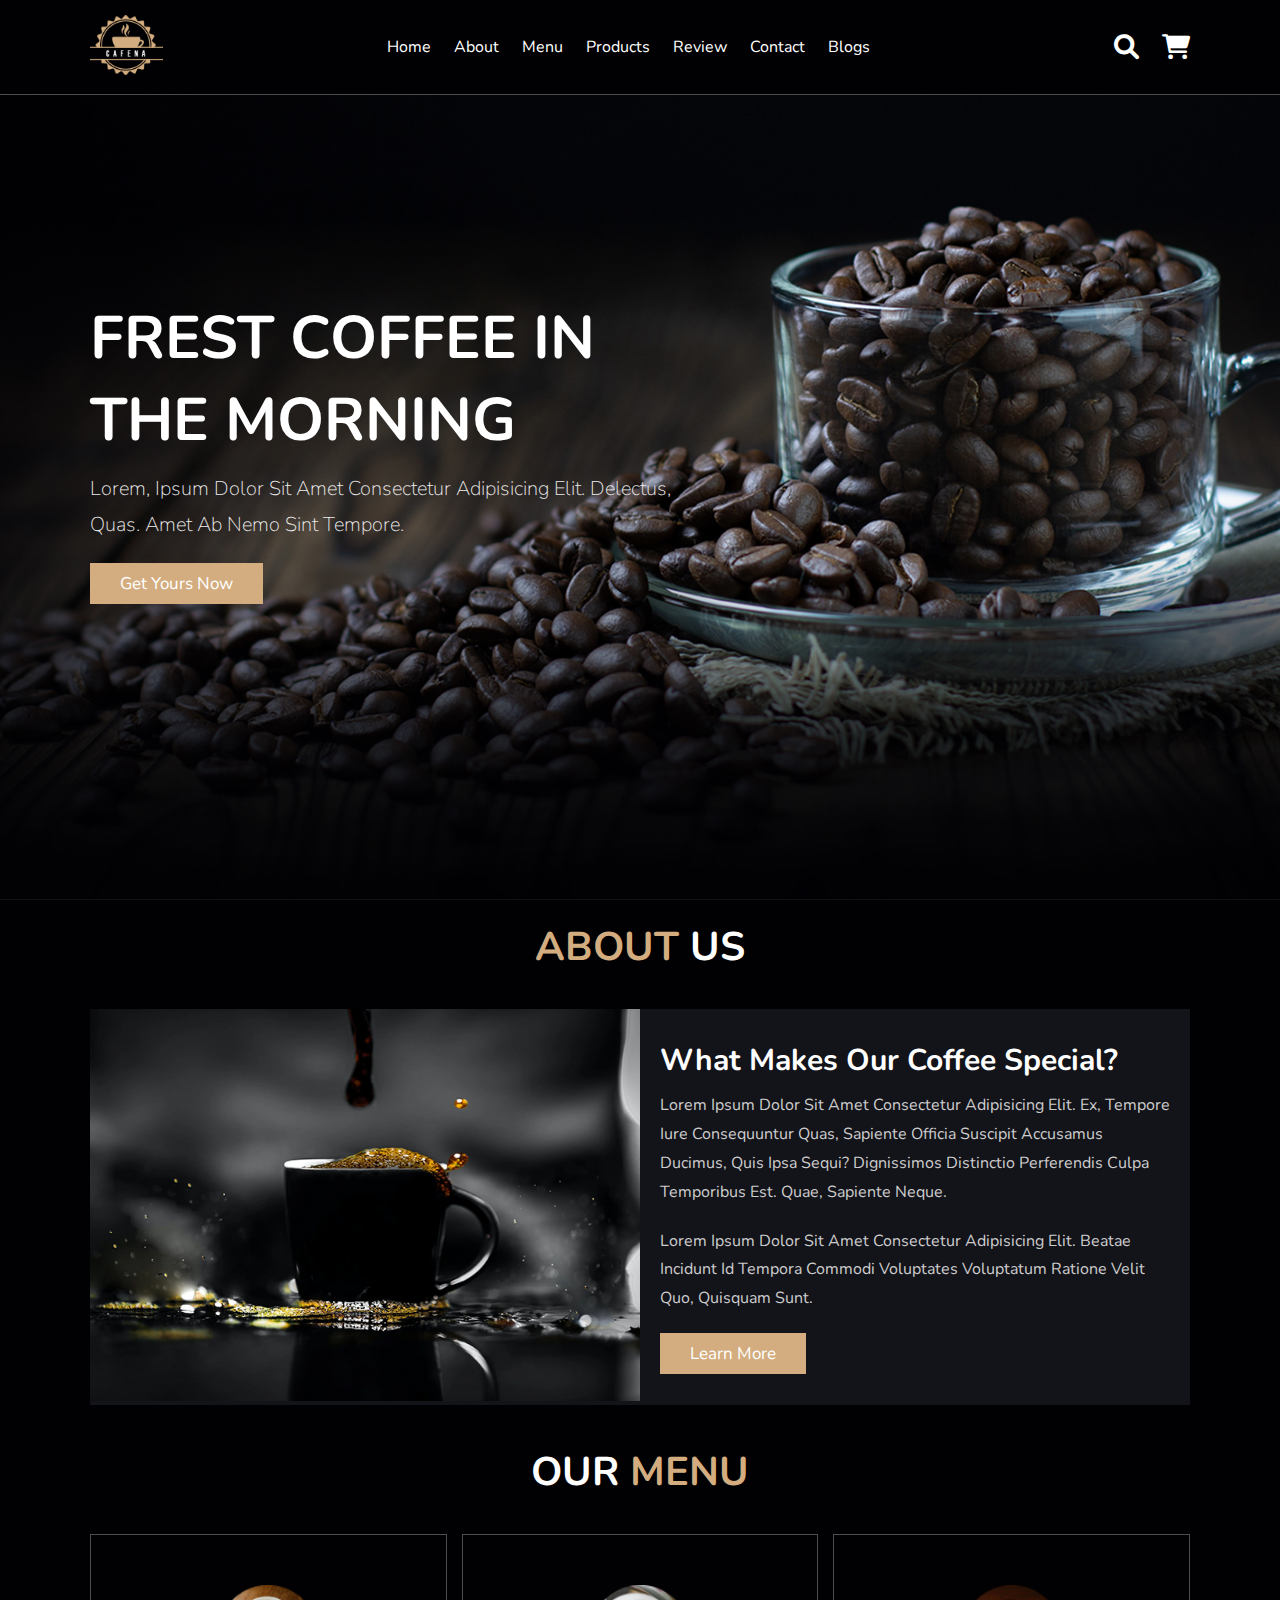
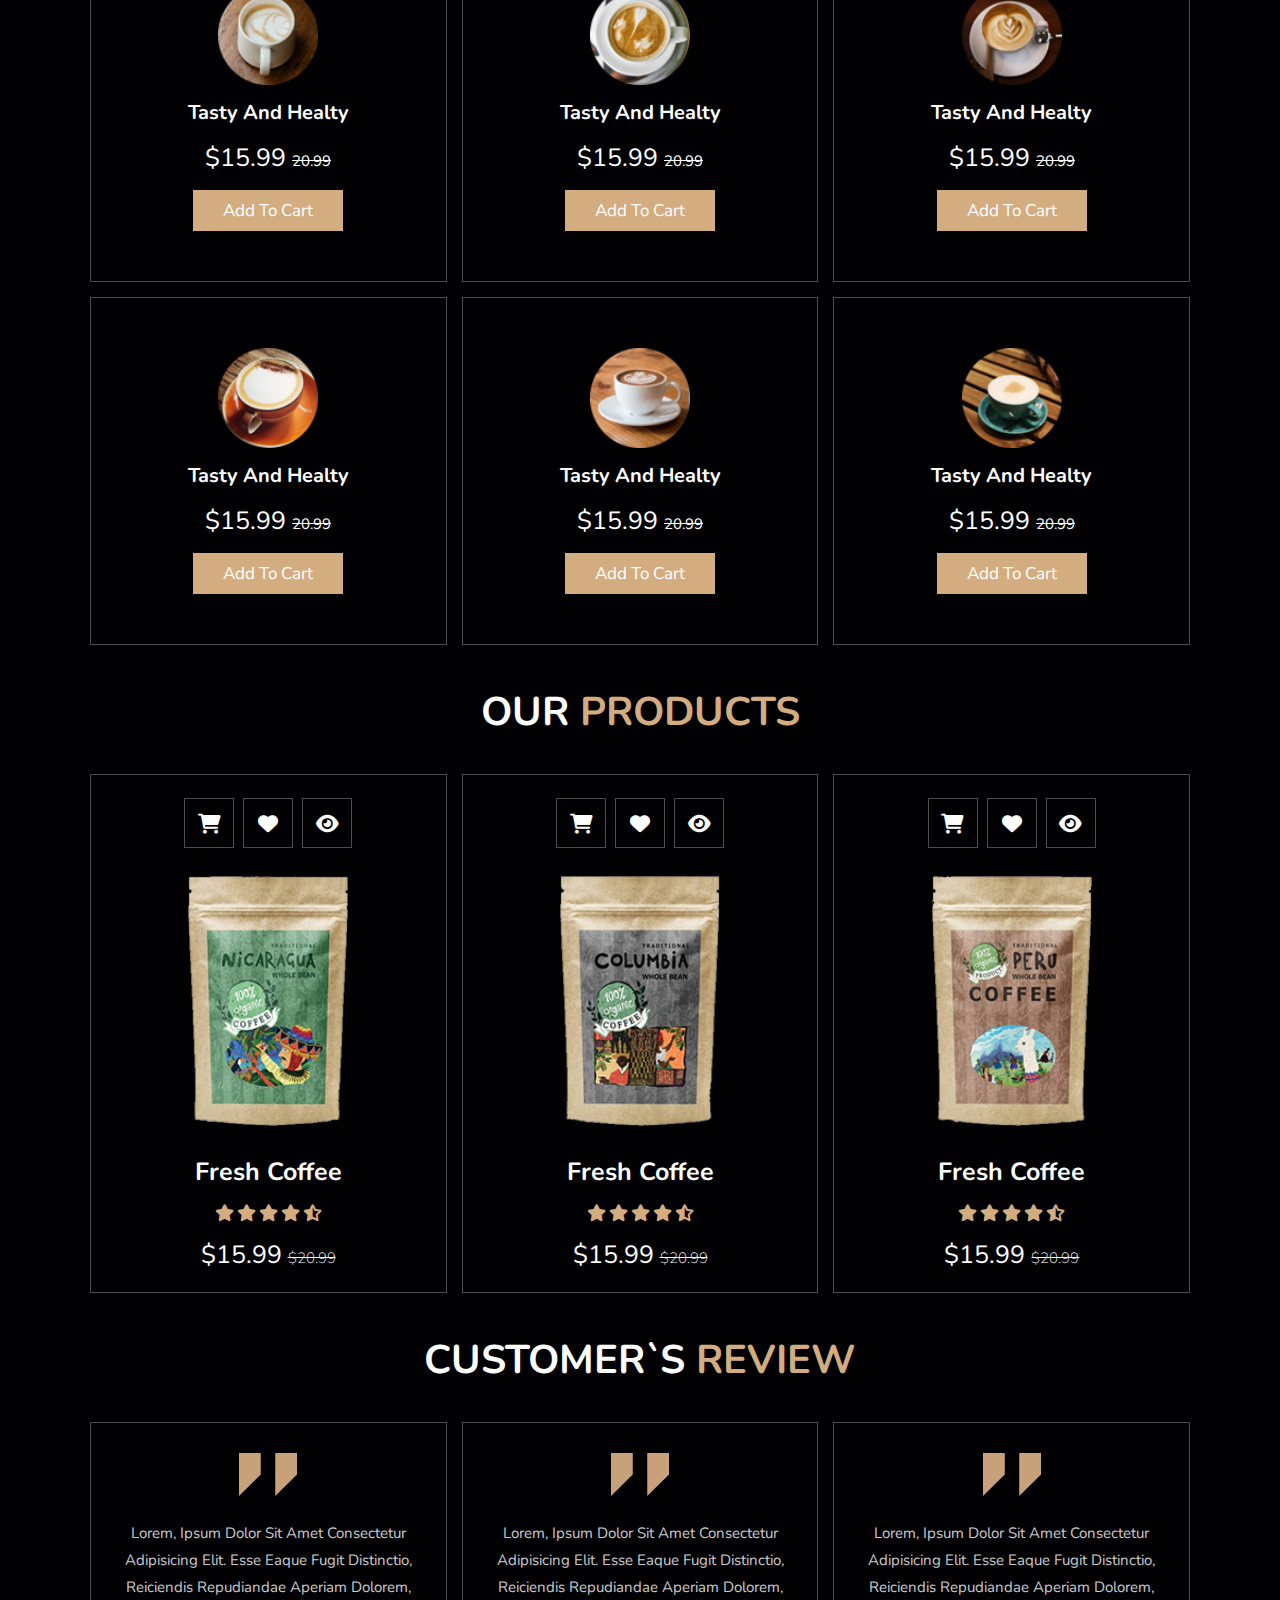
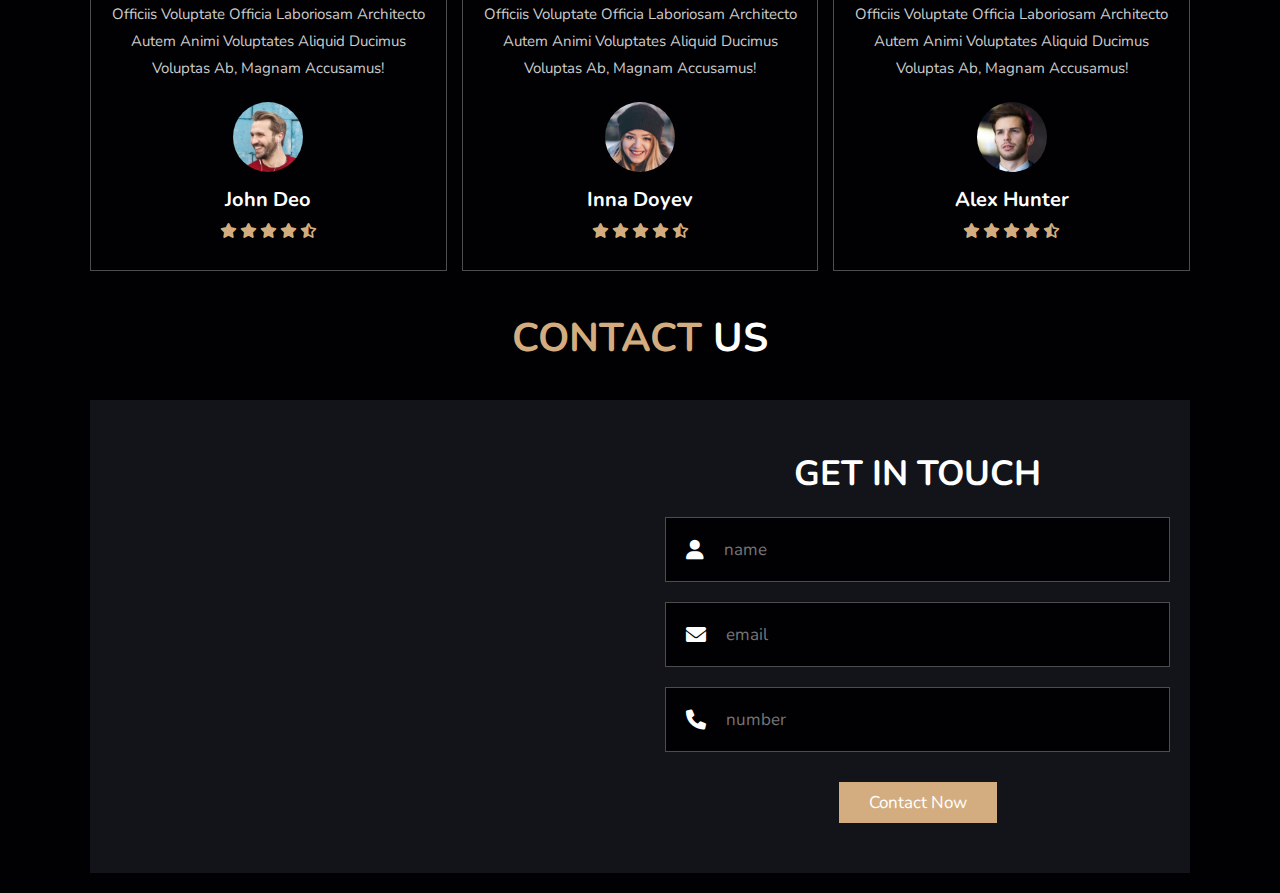
<file: Coffee Website/index.html>
<!DOCTYPE html>
<html lang="en">
  <head>
    <meta charset="UTF-8" />
    <meta http-equiv="X-UA-Compatible" content="IE=edge" />
    <meta name="viewport" content="width=device-width, initial-scale=1.0" />
    <title>Complate Responsive Coffee shop website desing</title>
    <!-- font awesome cdn link -->
    <link
      rel="stylesheet"
      href="https://cdnjs.cloudflare.com/ajax/libs/font-awesome/6.0.0-beta2/css/all.min.css"
    />
    <!-- custom css file link -->
    <link rel="stylesheet" href="css/style.css" />
  </head>
  <body>
    <!-- header section starts -->
    <header class="header"> 
      <a href="#" class="logo">
        <img src="images/logo.png" alt="" />
      </a>

      <nav class="navbar">
        <a href="#home">home</a>
        <a href="#about">about</a>
        <a href="#menu">menu</a>
        <a href="#products">products</a>
        <a href="#review">review</a>
        <a href="#contact">contact</a>
        <a href="#blogs">blogs</a>
      </nav>

      <div class="icons">
        <div class="fas fa-search" id="search-btn"></div>
        <div class="fas fa-shopping-cart" id="cart-btn"></div>
        <div class="fas fa-bars" id="menu-btn"></div>
      </div>

      <div class="search-form">
        <input type="search" id="search-box" placeholder="search here..." />
        <label for="search-box" class="fas fa-search"></label>
      </div>

      <div class="cart-items-container">
        <div class="cart-item">
          <span class="fas fa-times"></span>
          <img src="images/cart-item-1.png" alt="" />
          <div class="content">
            <h3>cart item 01</h3>
            <div class="piece">15.99/-</div>
          </div>
        </div>
        <div class="cart-item">
          <span class="fas fa-times"></span>
          <img src="images/cart-item-2.png" alt="" />
          <div class="content">
            <h3>cart item 02</h3>
            <div class="piece">15.99/-</div>
          </div>
        </div>
        <div class="cart-item">
          <span class="fas fa-times"></span>
          <img src="images/cart-item-3.png" alt="" />
          <div class="content">
            <h3>cart item 04</h3>
            <div class="piece">15.99/-</div>
          </div>
        </div>
        <div class="cart-item">
          <span class="fas fa-times"></span>
          <img src="images/cart-item-4.png" alt="" />
          <div class="content">
            <h3>cart item 04</h3>
            <div class="piece">15.99/-</div>
          </div>
        </div>
        <a href="#" class="btn">checkout now </a>
      </div>
    </header>

    <!-- header section ends -->

    <!-- home section starts -->
    <section class="home" id="home">
      <div class="content">
        <h3>frest coffee in the morning</h3>
        <p>
          Lorem, ipsum dolor sit amet consectetur adipisicing elit. Delectus,
          quas. Amet ab nemo sint tempore.
        </p>
        <a href="#" class="btn">get yours now</a>
      </div>
    </section>
    <!-- home section ends -->

    <!-- about section starts -->

    <section class="about" id="about">
      <h1 class="heading"><span>about</span> us</h1>

      <div class="row">
        <div class="image">
          <img src="images/about-img.jpeg" alt="" />
        </div>

        <div class="content">
          <h3>what makes our coffee special?</h3>
          <p>
            Lorem ipsum dolor sit amet consectetur adipisicing elit. Ex, tempore
            iure consequuntur quas, sapiente officia suscipit accusamus ducimus,
            quis ipsa sequi? Dignissimos distinctio perferendis culpa temporibus
            est. Quae, sapiente neque.
          </p>
          <p>
            Lorem ipsum dolor sit amet consectetur adipisicing elit. Beatae
            incidunt id tempora commodi voluptates voluptatum ratione velit quo,
            quisquam sunt.
          </p>
          <a href="#" class="btn">learn more</a>
        </div>
      </div>
    </section>

    <!-- about section ends -->

    <!-- menu section starts -->

    <section class="menu" id="menu">
      <h1 class="heading">our <span>menu</span></h1>

      <div class="box-container">
        <div class="box">
          <img src="images/menu-1.png" alt="" />
          <h3>tasty and healty</h3>
          <div class="price">$15.99 <span>20.99</span></div>
          <a href="#" class="btn">add to cart</a>
        </div>

        <div class="box">
          <img src="images/menu-2.png" alt="" />
          <h3>tasty and healty</h3>
          <div class="price">$15.99 <span>20.99</span></div>
          <a href="#" class="btn">add to cart</a>
        </div>

        <div class="box">
          <img src="images/menu-3.png" alt="" />
          <h3>tasty and healty</h3>
          <div class="price">$15.99 <span>20.99</span></div>
          <a href="#" class="btn">add to cart</a>
        </div>

        <div class="box">
          <img src="images/menu-4.png" alt="" />
          <h3>tasty and healty</h3>
          <div class="price">$15.99 <span>20.99</span></div>
          <a href="#" class="btn">add to cart</a>
        </div>

        <div class="box">
          <img src="images/menu-5.png" alt="" />
          <h3>tasty and healty</h3>
          <div class="price">$15.99 <span>20.99</span></div>
          <a href="#" class="btn">add to cart</a>
        </div>

        <div class="box">
          <img src="images/menu-6.png" alt="" />
          <h3>tasty and healty</h3>
          <div class="price">$15.99 <span>20.99</span></div>
          <a href="#" class="btn">add to cart</a>
        </div>
      </div>
    </section>

    <!-- menu section ends -->

    <section class="products" id="products">
      <h1 class="heading">our <span>products</span></h1>

      <div class="box-container">
        <div class="box">
          <div class="icons">
            <a href="#" class="fas fa-shopping-cart"></a>
            <a href="#" class="fas fa-heart"></a>
            <a href="#" class="fas fa-eye"></a>
          </div>
          <div class="image">
            <img src="images/product-1.png" alt="" />
          </div>
          <div class="content">
            <h3>fresh coffee</h3>
            <div class="stars">
              <i class="fas fa-star"></i>
              <i class="fas fa-star"></i>
              <i class="fas fa-star"></i>
              <i class="fas fa-star"></i>
              <i class="fas fa-star-half-alt"></i>
            </div>
            <div class="price">$15.99 <span>$20.99</span></div>
          </div>
        </div>

        <div class="box">
          <div class="icons">
            <a href="#" class="fas fa-shopping-cart"></a>
            <a href="#" class="fas fa-heart"></a>
            <a href="#" class="fas fa-eye"></a>
          </div>
          <div class="image">
            <img src="images/product-2.png" alt="" />
          </div>
          <div class="content">
            <h3>fresh coffee</h3>
            <div class="stars">
              <i class="fas fa-star"></i>
              <i class="fas fa-star"></i>
              <i class="fas fa-star"></i>
              <i class="fas fa-star"></i>
              <i class="fas fa-star-half-alt"></i>
            </div>
            <div class="price">$15.99 <span>$20.99</span></div>
          </div>
        </div>

        <div class="box">
          <div class="icons">
            <a href="#" class="fas fa-shopping-cart"></a>
            <a href="#" class="fas fa-heart"></a>
            <a href="#" class="fas fa-eye"></a>
          </div>
          <div class="image">
            <img src="images/product-3.png" alt="" />
          </div>
          <div class="content">
            <h3>fresh coffee</h3>
            <div class="stars">
              <i class="fas fa-star"></i>
              <i class="fas fa-star"></i>
              <i class="fas fa-star"></i>
              <i class="fas fa-star"></i>
              <i class="fas fa-star-half-alt"></i>
            </div>
            <div class="price">$15.99 <span>$20.99</span></div>
          </div>
        </div>
      </div>
    </section>

    <!-- review section starts -->

    <section class="review" id="review">
      <h1 class="heading">customer`s <span>review</span></h1>

      <div class="box-container">
        <div class="box">
          <img src="images/quote-img.png" alt="" class="quote" />
          <p>
            Lorem, ipsum dolor sit amet consectetur adipisicing elit. Esse eaque
            fugit distinctio, reiciendis repudiandae aperiam dolorem, officiis
            voluptate officia laboriosam architecto autem animi voluptates
            aliquid ducimus voluptas ab, magnam accusamus!
          </p>
          <img src="images/pic-1.png" class="user" alt="" />
          <h3>john deo</h3>
          <div class="stars">
            <i class="fas fa-star"></i>
            <i class="fas fa-star"></i>
            <i class="fas fa-star"></i>
            <i class="fas fa-star"></i>
            <i class="fas fa-star-half-alt"></i>
          </div>
        </div>

        <div class="box">
          <img src="images/quote-img.png" alt="" class="quote" />
          <p>
            Lorem, ipsum dolor sit amet consectetur adipisicing elit. Esse eaque
            fugit distinctio, reiciendis repudiandae aperiam dolorem, officiis
            voluptate officia laboriosam architecto autem animi voluptates
            aliquid ducimus voluptas ab, magnam accusamus!
          </p>
          <img src="images/pic-2.png" class="user" alt="" />
          <h3>Inna Doyev</h3>
          <div class="stars">
            <i class="fas fa-star"></i>
            <i class="fas fa-star"></i>
            <i class="fas fa-star"></i>
            <i class="fas fa-star"></i>
            <i class="fas fa-star-half-alt"></i>
          </div>
        </div>

        <div class="box">
          <img src="images/quote-img.png" alt="" class="quote" />
          <p>
            Lorem, ipsum dolor sit amet consectetur adipisicing elit. Esse eaque
            fugit distinctio, reiciendis repudiandae aperiam dolorem, officiis
            voluptate officia laboriosam architecto autem animi voluptates
            aliquid ducimus voluptas ab, magnam accusamus!
          </p>
          <img src="images/pic-3.png" class="user" alt="" />
          <h3>Alex Hunter</h3>
          <div class="stars">
            <i class="fas fa-star"></i>
            <i class="fas fa-star"></i>
            <i class="fas fa-star"></i>
            <i class="fas fa-star"></i>
            <i class="fas fa-star-half-alt"></i>
          </div>
        </div>
      </div>
    </section>

    <!-- review section ends -->

    <!-- contact sction starts -->

    <section class="contact" id="contact">
      <h1 class="heading"><span>contact</span> us</h1>

      <div class="row">
        <iframe
          class="map"
          src="https://www.google.com/maps/embed?pb=!1m18!1m12!1m3!1d97915.81197993635!2d48.30198983483479!3d39.921944935778534!2m3!1f0!2f0!3f0!3m2!1i1024!2i768!4f13.1!3m3!1m2!1s0x403b9a715bad636d%3A0x7089e6e76ced1bcc!2sSaatl%C4%B1%20Rayonu%2C%20Azerbaycan!5e0!3m2!1str!2s!4v1635879224697!5m2!1str!2s"
          allowfullscreen=""
          loading="lazy"
        ></iframe>

        <form action="">
          <h3>get in touch</h3>
          <div class="inputBox">
            <span class="fas fa-user"></span>
            <input type="text" placeholder="name" />
          </div>
          <div class="inputBox">
            <span class="fas fa-envelope"></span>
            <input type="email" placeholder="email" />
          </div>
          <div class="inputBox">
            <span class="fas fa-phone"></span>
            <input type="number" placeholder="number" />
          </div>
          <input type="submit" value="contact now" class="btn" />
        </form>
      </div>
    </section>

    <!-- contact sction ends -->

    <!-- custom js file link -->
    <script src="js/script.js"></script>
  </body>
</html>
</file>
<file: Coffee Website/css/style.css>
@import url("https://fonts.googleapis.com/css2?family=Nunito:wght@200;300;400;600;700&display=swap");

:root {
  --main-color: #d3ad7f;
  --black: #13131a;
  --bg: #010103;
  --border: 0.1rem solid rgba(255, 255, 255, 0.3);
}

* {
  font-family: "Nunito", sans-serif;
  margin: 0;
  padding: 0;
  box-sizing: border-box;
  outline: none;
  border: none;
  text-decoration: none;
  text-transform: capitalize;
  transition: 0.2s linear;
}

html {
  font-size: 62.5%;
  overflow-x: hidden;
  scroll-padding-top: 9rem;
  scroll-behavior: smooth;
}

html::-webkit-scrollbar {
  width: .8rem;
}

html::-webkit-scrollbar-track {
  background: transparent;
}

html::-webkit-scrollbar-thumb {
  background: #fff;
  border-radius: 5rem;
}

body {
  background: var(--bg);
}

section{
    padding: 2rem 7%;
}

.heading{
    text-align: center;
    color: #fff;
    text-transform: uppercase;
    padding-bottom: 3.5rem;
    font-size: 4rem;
}

.heading span{    
    color: var(--main-color);
    text-transform: uppercase;
}

.btn {
  margin-top: 1rem;
  display: inline-block;
  padding: .9rem 3rem;
  font-size: 1.7rem;
  color: #fff;
  background: var(--main-color);
  cursor: pointer;
}

.btn:hover {
  letter-spacing: .2rem;
}

/* Header Css */

.header {
  background: var(--bg);
  display: flex;
  align-items: center;
  justify-content: space-between;
  padding: 1.5rem 7%;
  border-bottom: var(--border);
  position: fixed;
  top: 0;
  left: 0;
  right: 0;
  z-index: 1000;
}

.header .logo img {
  height: 6rem;
}

.header .navbar a {
  margin: 0 1rem;
  font-size: 1.6rem;
  color: #fff;
}

.header .navbar a:hover {
  color: var(--main-color);
  border-bottom: 0.1rem solid var(--main-color);
  padding-bottom: 0.5rem;
}

.header .icons div {
  color: #fff;
  cursor: pointer;
  font-size: 2.5rem;
  margin-left: 2rem;
}

.header .icons div:hover {
  color: var(--main-color);
}

#menu-btn {
  display: none;
}

.header .search-form {
  position: absolute;
  top: 115%;
  right: 7%;
  background: #fff;
  width: 50rem;
  height: 5rem;
  display: flex;
  align-items: center;
  transform: scaleY(0);
  transform-origin: top;
}

.header .search-form .active {
  transform: scaleY(1);
}

.header .search-form input {
  height: 100%;
  width: 100%;
  font-size: 1.6rem;
  color: var(--black);
  padding: 1rem;
  text-transform: none;
}

.header .search-form label {
  cursor: pointer;
  font-size: 2.2rem;
  margin-right: 1.5rem;
  color: var(--black);
}

.header .search-form label:hover {
  color: var(--main-color);
}

.header .cart-items-container {
  position: absolute;
  top: 100%;
  right: -100%;
  height: calc(100vh - 9.5rem);
  width: 35rem;
  background: #fff;
  padding: 0 1.5rem;
}

.header .cart-items-container .active {
  right: 0;
}

.header .cart-items-container .cart-item {
  position: relative;
  margin: 2rem 0;
  display: flex;
  align-items: center;
  gap: 1.5rem;
}

.header .cart-items-container .cart-item .fa-times {
  position: absolute;
  top: 1rem;
  right: 1rem;
  font-size: 2rem;
  cursor: pointer;
  color: var(--black);
}

.header .cart-items-container .cart-item .fa-times:hover {
  color: var(--main-color);
}

.header .cart-items-container .cart-item img {
  height: 7rem;
}

.header .cart-items-container .cart-item .content h3 {
  font-size: 2rem;
  color: var(--black);
  padding-bottom: 0.5rem;
}

.header .cart-items-container .cart-item .content .piece {
  font-size: 1.5rem;
  color: var(--main-color);
}

.header .cart-items-container .btn {
  width: 100%;
  text-align: center;
}

.home{
    min-height: 100vh;
    display: flex;
    align-items: center;
    background: url(../images/home-img.jpeg) no-repeat;
    background-size: cover;
    background-position: center;
}

.home .content{
    max-width: 60rem;
}

.home .content h3{
    font-size: 6rem;
    text-transform: uppercase;
    color: #fff;

}

.home .content h3{
    font-size: 6rem;
    text-transform: uppercase;
    color: #fff;    
}

.home .content p{
    font-size: 2rem;
    font-weight: lighter;
    line-height: 1.8;
    padding: 1rem 0;
    color: #eee;    
}

.about .row{
    display: flex;
    align-items: center;
    background: var(--black);
    flex-wrap: wrap;
}

.about .row .image{
    flex: 1 1 45rem;
}

.about .row .image img{
    width: 100%;
}

.about .row .content{
    flex: 1 1 45rem;
    padding: 2rem;  
}

.about .row .content h3{
    font-size: 3rem;
    color: #fff;
}

.about .row .content p{
    font-size: 1.6rem;
    color: #ccc;
    padding: 1rem 0;
    line-height: 1.8;
}

.menu .box-container{
    display: grid;
    grid-template-columns: repeat(auto-fit, minmax(30rem, 1fr));
    gap: 1.5rem;
}

.menu .box-container .box{
    padding: 5rem;
    text-align: center;
    border: var(--border);
}

.menu .box-container .box img{
    height: 10rem;
}

.menu .box-container .box h3{
    color: #fff;
    font-size: 2rem;
    padding: 1rem 0;
}

.menu .box-container .box .price{
    color: #fff;
    font-size: 2.5rem;
    padding: .5rem 0;
}

.menu .box-container .box .price span{
    font-size: 1.5rem;
    text-decoration: line-through;
}

.menu .box-container .box:hover{
    background:#fff;
}

.menu .box-container .box:hover > *{
    color:var(--black);
}


.products .box-container{
  display: grid;
  grid-template-columns: repeat(auto-fit, minmax(30rem, 1fr));
  gap: 1.5rem;
}

.products .box-container .box{
  text-align: center;
  border: var(--border);
  padding: 2rem;
}

.products .box-container .box .icons a{
  height: 5rem;
  width: 5rem;
  line-height: 5rem;
  font-size: 2rem;
  border: var(--border);
  color: #fff;
  margin: .3rem;
}

.products .box-container .box .icons a:hover{
  background: var(--main-color);
}

.products .box-container .box .image{
  padding: 2.5rem  0;
}

.products .box-container .box .image img{
  height: 25rem;
}

.products .box-container .box .content h3{
  color: #fff;
  font-size: 2.5rem;
}

.products .box-container .box .content .stars{
  padding: 1.5rem;
}

.products .box-container .box .content .stars i{
  font-size: 1.7rem;
  color: var(--main-color);
}

.products .box-container .box .content .price{
  color: #fff;
  font-size: 2.5rem;
}

.products .box-container .box .content .price span{
  text-decoration: line-through;
  font-weight: lighter;
  font-size: 1.5rem;
}

.review .box-container{
  display: grid;
  grid-template-columns: repeat(auto-fit, minmax(30rem, 1fr));
  gap: 1.5rem;
}

.review .box-container .box{
  border: var(--border);
  text-align: center;
  padding: 3rem 2rem;
}

.review .box-container .box p{
  font-size: 1.5rem;
  line-height: 1.8;
  color: #ccc;
  padding: 2rem 0;
}

.review .box-container .box .user{
  height: 7rem;
  width: 7rem;
  border-radius: 50%;
  object-fit: cover;
}

.review .box-container .box h3{
  padding: 1rem 0;
  font-size: 2rem;
  color: #fff; 
}

.review .box-container .box .stars i{
  font-size: 1.5rem;
  color: var(--main-color);
}

.contact .row{
  display: flex;
  background: var(--black);
  flex-wrap: wrap;
  gap: 1rem ;
}

.contact .row .map{
  flex: 1 1 45rem;
  width: 100%;
  object-fit: cover;
}

.contact .row form{
  flex: 1 1 45rem;
  padding: 5rem 2rem;
  text-align: center;
}

.contact .row form h3{
  text-transform: uppercase;
  font-size: 3.5rem;
  color: #fff;
}


.contact .row form .inputBox{
  display: flex;
  align-items: center;
  margin-top: 2rem;
  margin-bottom: 2rem;
  background: var(--bg);
  border: var(--border );
}

.contact .row form .inputBox span{
  color: #fff; 
  font-size: 2rem;
  padding-left: 2rem;
}

.contact .row form .inputBox input{
  width: 100%;
  padding: 2rem;
  font-size: 1.7rem;
  color: #fff;
  text-transform: none;
  background: none;
}



























/* media queries */

@media (max-width: 991px) {
  html {
    font-size: 55%;
  }

  .header {
    padding: 1.5rem 2rem;
  }

  section{
    padding: 2rem;
}
}

@media (max-width: 768px) {
  #menu-btn {
    display: inline-block;
  }

  .header .navbar {
    position: absolute;
    top: 100%;
    right: -100%;
    background: #fff;
    width: 30rem;
    height: calc(100vh - 9.5rem);
  }

  .header .navbar .active {
    right: 0;
  }

  .header .navbar a {
    color: var(--black);
    display: block;
    margin: 1.5rem;
    padding: 0.5rem;
    font-size: 2rem;
  }

  .header .search-form {
    width: 90%;
    right: 2rem;
  }

  .home{
      background-position: left;
      justify-content: center;
      text-align: center;
  }

  .home .content h3{
      font-size: 4.5rem;
}

  .home .content p{
      font-size: 1.5rem;
}

}

@media (max-width: 450px) {
  html {
    font-size: 50%;
  }
}
</file>
